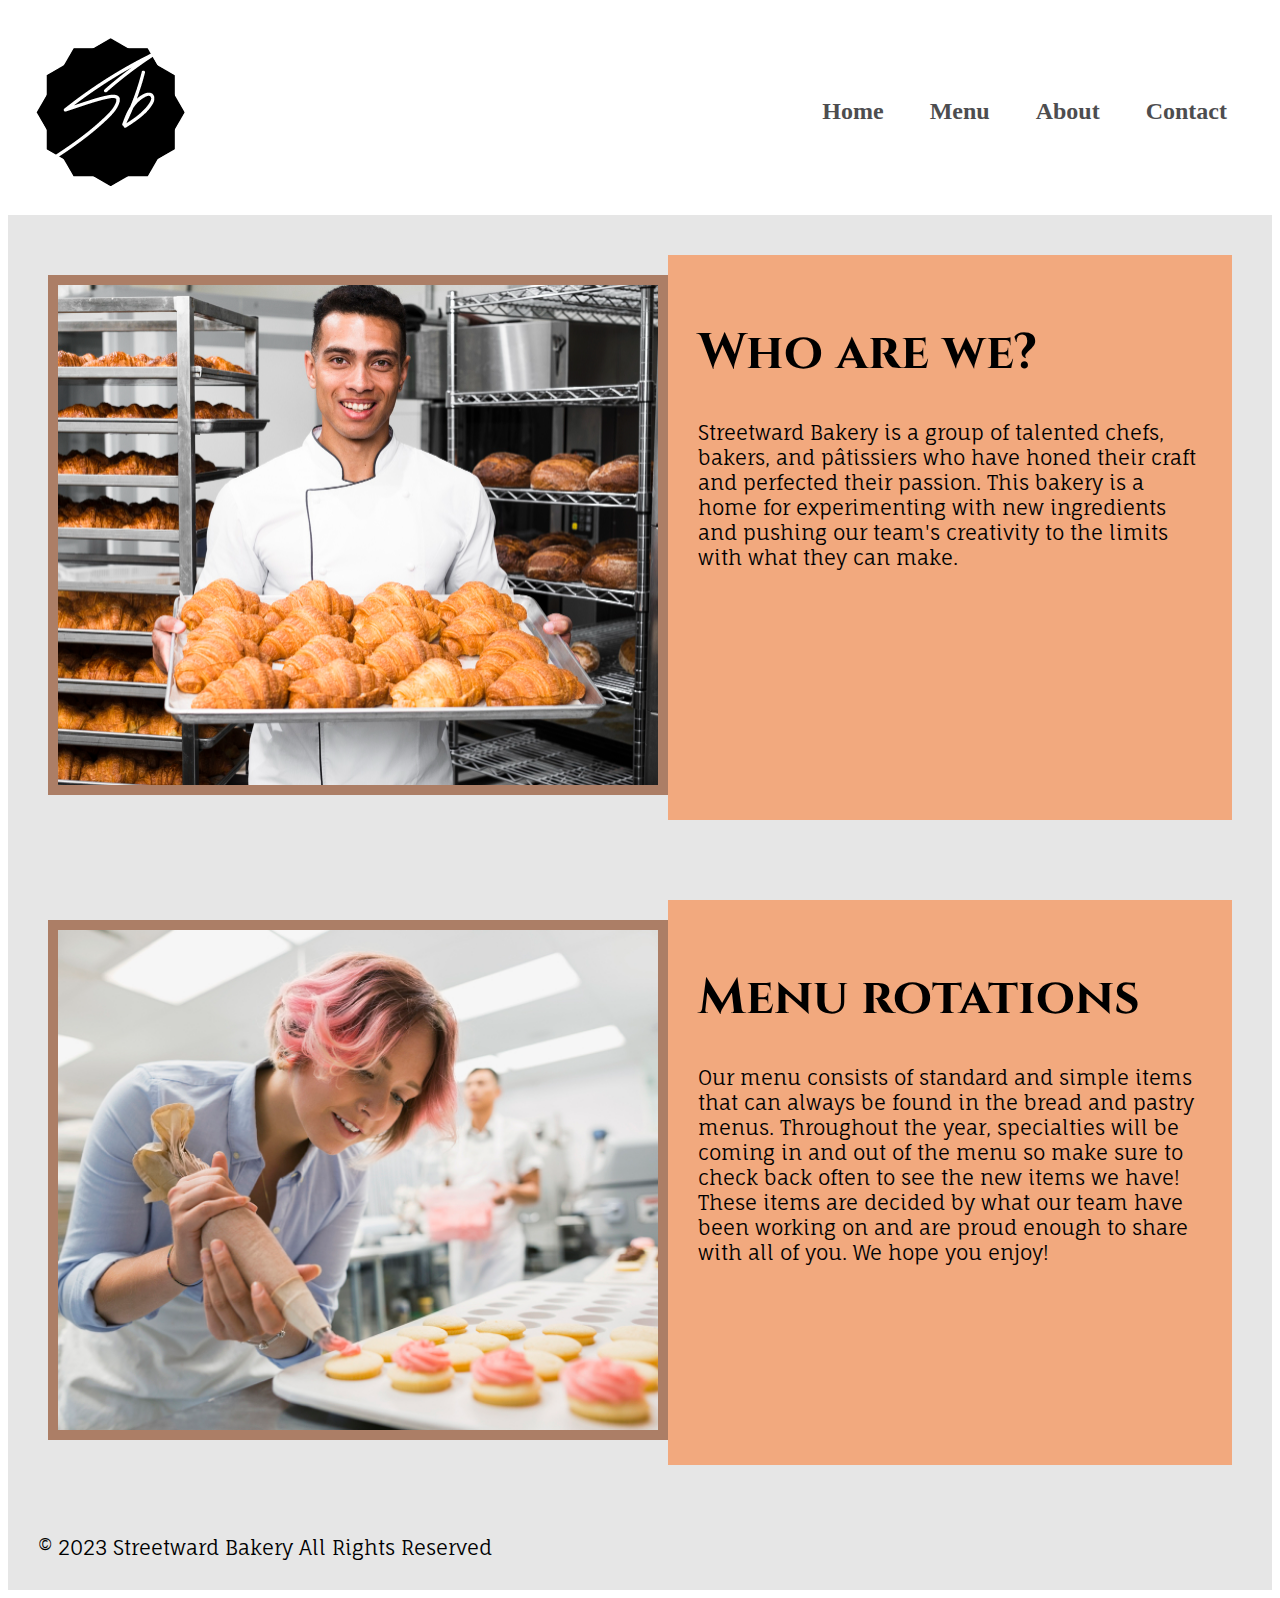
<file: About.html>
<!doctype html>
<html class="no-js" lang="en">

<head>
  <meta charset="utf-8">
  <title>The Streetward Bakery's About Page</title>
  <meta name="description" content="This site is for more information about The Streetward Bakery">
  <meta name="viewport" content="width=device-width, initial-scale=1">

  <meta property="og:title" content="">
  <meta property="og:type" content="">
  <meta property="og:url" content="">
  <meta property="og:image" content="">

  <link rel="manifest" href="site.webmanifest">
  <link rel="apple-touch-icon" href="icon.png">
  <!-- Place favicon.ico in the root directory -->

  <link rel="stylesheet" href="css/about.css">
  <link href="https://fonts.googleapis.com/css?family=Cinzel:700%7CFauna+One" rel="stylesheet">


  <meta name="theme-color" content="#fafafa">
</head>

<body>

    <div>
        <header class="Navi-bar">
          <img src="./img/Bakery_Logo.png" alt="Streetward Bakery's Logo">
          <nav>
            <ul>
              <li><a href="./index.html">Home</a></li>
              <li><a href="./MenuBread.html">Menu</a></li>
              <li> <a href="./About.html">About</a></li>
              <li><a href="./Contact.html">Contact</a></li>
            </ul>
          </nav>
        </header>
      </div>

<div class="about">
<div class="about-A">
    <p><img src="./img/smiling baker.jpg" alt="" id="image"></p>
    <div class="People">
        <h1>Who are we?</h1>
        <p>Streetward Bakery is a group of talented chefs, bakers, and pâtissiers who have honed their craft and perfected their passion. This bakery is a home for experimenting with new ingredients and pushing our team's creativity to the limits with what they can make.</p>
    </div>
</div>
<div class="about-B">
    <p><img src="./img/menurevise.jpg" alt="" id="image"></p>
    <div class="Menu-edit">
        <h1>Menu rotations</h1>
        <p>Our menu consists of standard and simple items that can always be found in the bread and pastry menus. Throughout the year, specialties will be coming in and out of the menu so make sure to check back often to see the new items we have! These items are decided by what our team have been working on and are proud enough to share with all of you. We hope you enjoy!</p>
    </div>
</div>
</div>

<footer class="Footer">
    <p>&copy; 2023 Streetward Bakery All Rights Reserved</p>

</footer>

</body>
</html>
</file>
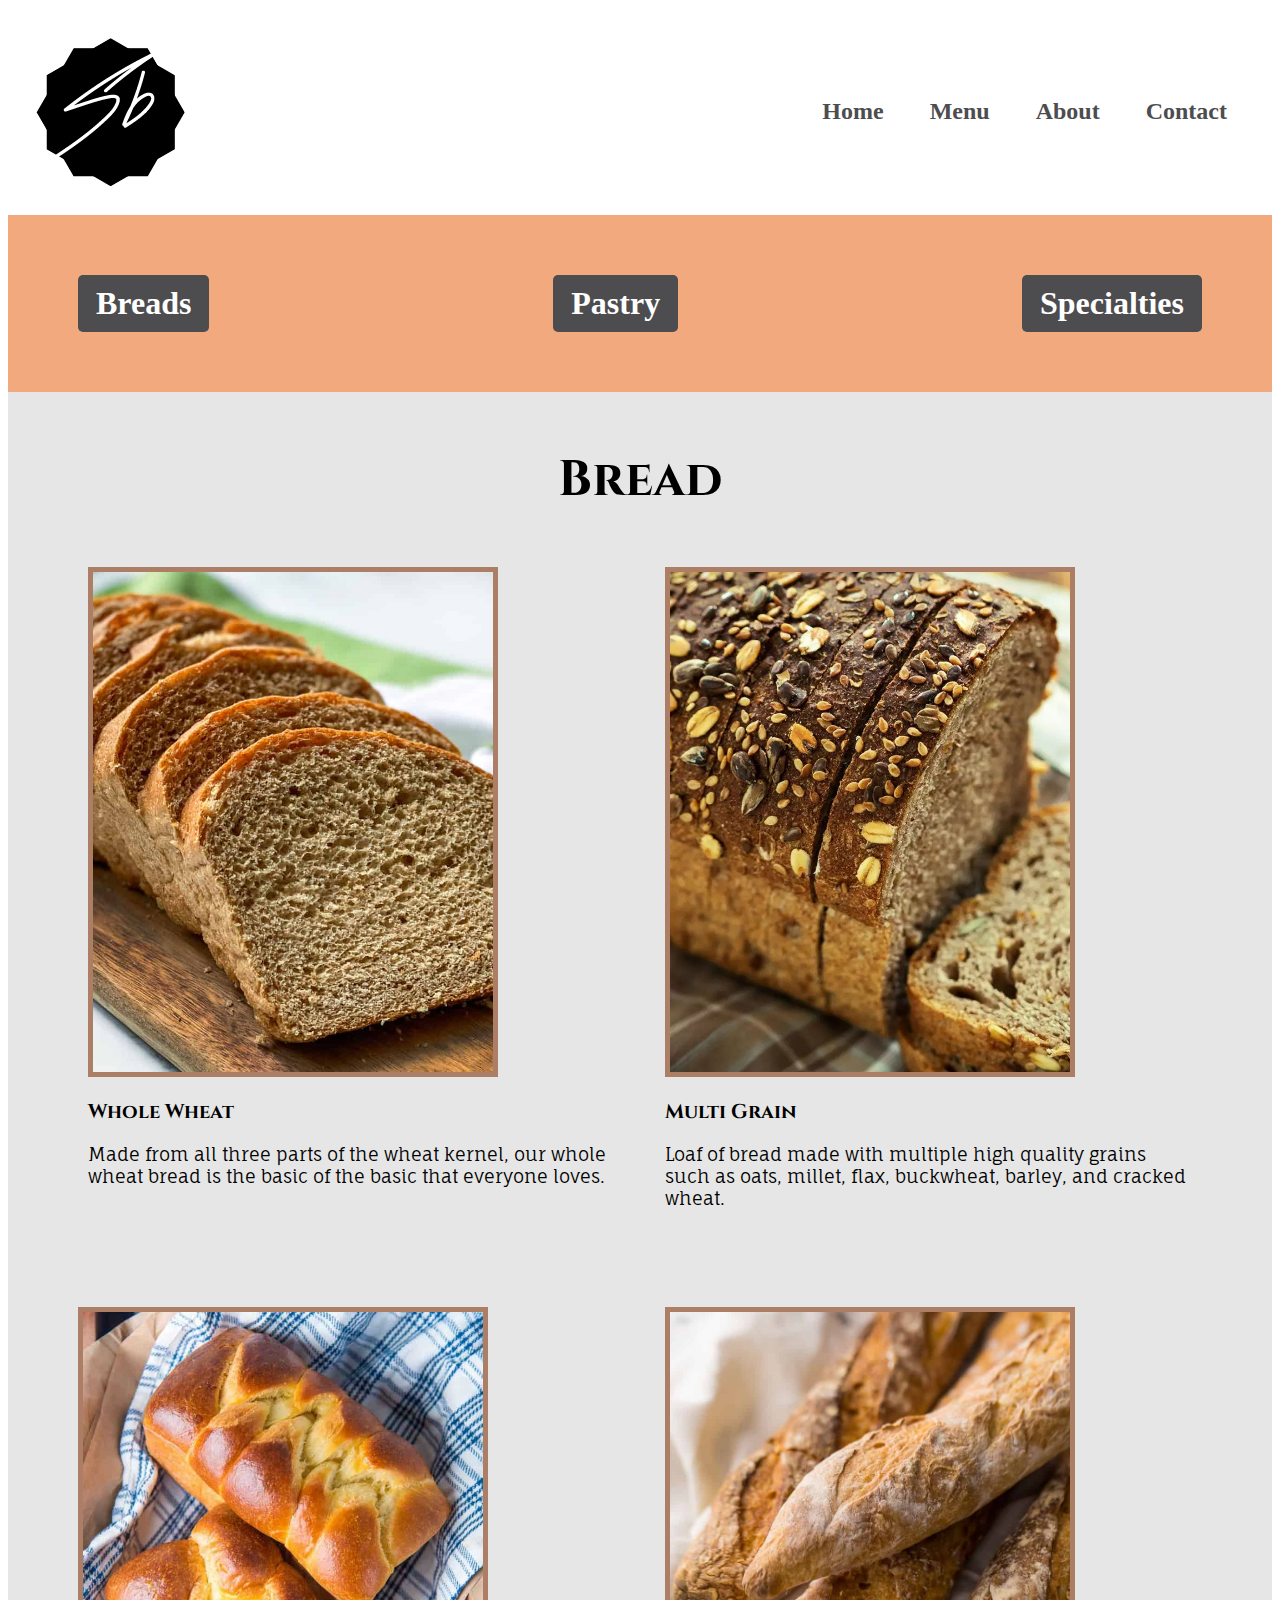
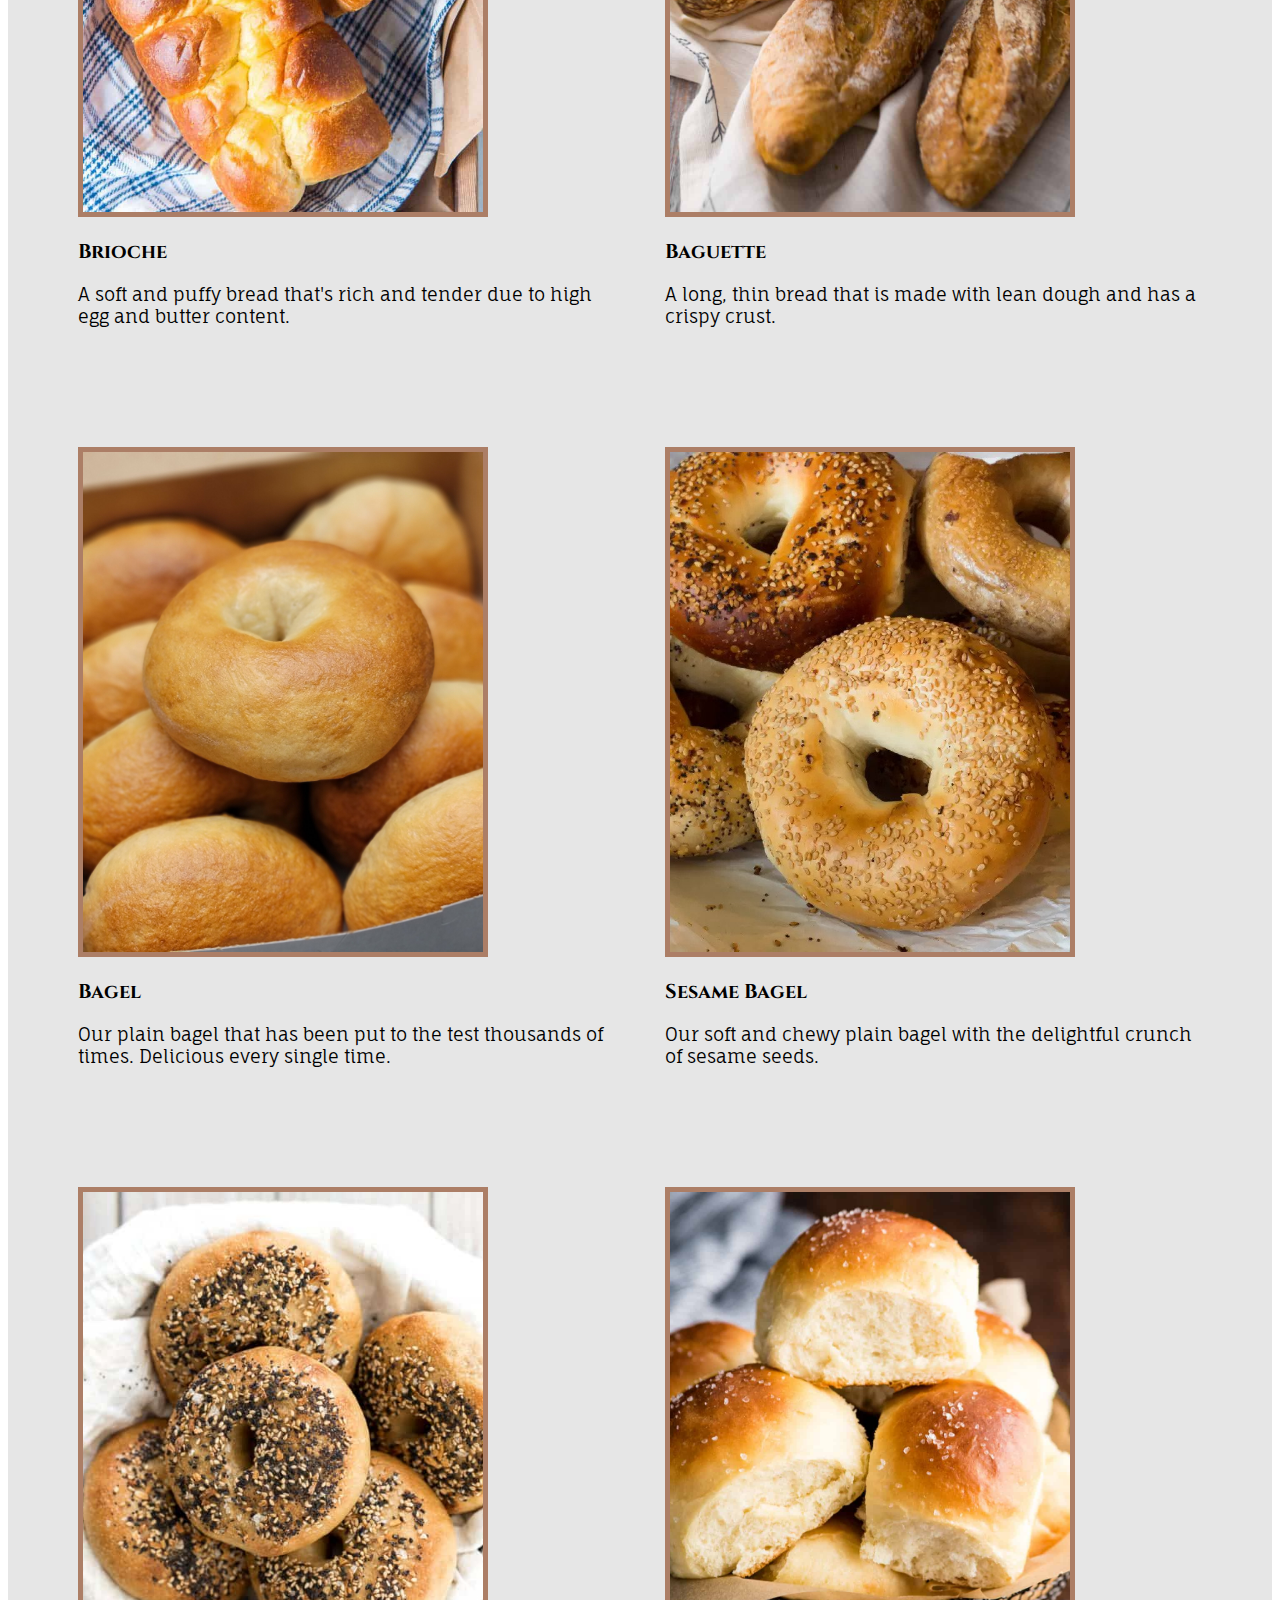
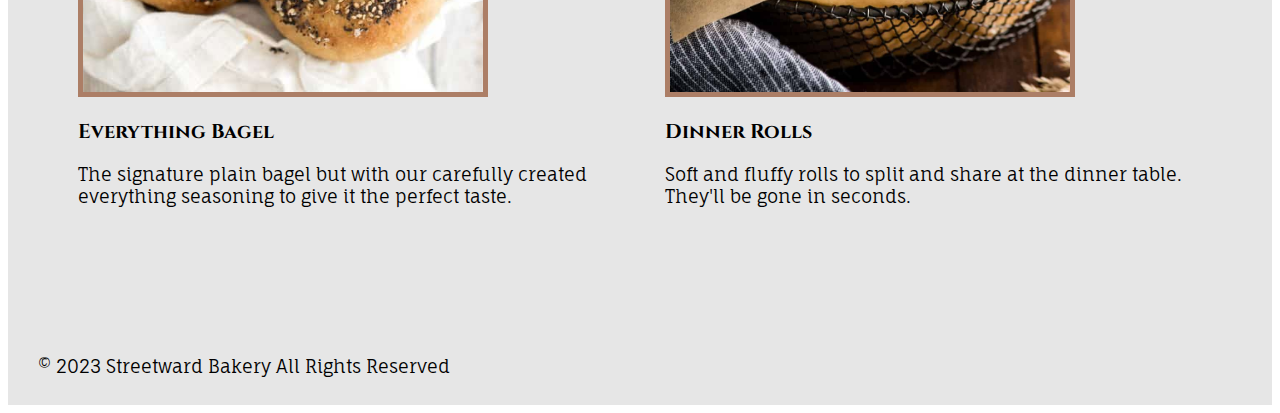
<file: MenuBread.html>
<!doctype html>
<html class="no-js" lang="en">

<head>
  <meta charset="utf-8">
  <title>The Streetward Bakery's Bread Menu</title>
  <meta name="description" content="This site is the bread menu at the Streetward Bakery.">
  <meta name="viewport" content="width=device-width, initial-scale=1">

  <meta property="og:title" content="">
  <meta property="og:type" content="">
  <meta property="og:url" content="">
  <meta property="og:image" content="">

  <link rel="manifest" href="site.webmanifest">
  <link rel="apple-touch-icon" href="icon.png">
  <!-- Place favicon.ico in the root directory -->

  <link rel="stylesheet" href="css/menu.css">
  <link href="https://fonts.googleapis.com/css?family=Cinzel:700%7CFauna+One" rel="stylesheet">

  <meta name="theme-color" content="#fafafa">
</head>

<body>

  <div>
    <header class="Navi-bar">
      <img src="./img/Bakery_Logo.png" alt="Streetward Bakery's Logo">
      <nav>
        <ul>
          <li><a href="./index.html">Home</a></li>
          <li><a href="./MenuBread.html">Menu</a></li>
          <li> <a href="./About.html">About</a></li>
          <li><a href="./Contact.html">Contact</a></li>
        </ul>
      </nav>
    </header>
  </div>

<div>
    <nav class="menu-select">
        <a href="./MenuBread.html">Breads</a>
        <a href="./MenuPastry.html">Pastry</a>
        <a href="./MenuSpecialties.html">Specialties</a>
    </nav>
</div>

<div class="Menu">
    <h1 class="headline-menu">Bread</h1>
    <div class="Menu-Row-Tiles-1">
      <div class="Menu-Row-Tile">
         <img src="./img/Whole Wheat.jpg" alt="" id="Menu">
         <h2>Whole Wheat</h2>
         <p>Made from all three parts of the wheat kernel, our whole wheat bread is the basic of the basic that everyone loves.</p>
      </div>
      <div class="Menu-Row-Tile">
         <img src="./img/MultiGrain.jpg" alt="" id="Menu">
         <h2>Multi Grain</h2>
         <p>Loaf of bread made with multiple high quality grains such as oats, millet, flax, buckwheat, barley, and cracked wheat.</p>
      </div>
    </div>
    <div class="Menu-Row-Tiles-2">
        <div class="Menu-Row-Tile">
          <img src="./img/Brioche.jpg" alt="" id="Menu">
          <h2>Brioche</h2>
          <p>A soft and puffy bread that's rich and tender due to high egg and butter content.</p>
        </div>
        <div class="Menu-Row-Tile">
         <img src="./img/Baguette.jpg" alt="" id="Menu">
         <h2>Baguette</h2>
         <p>A long, thin bread that is made with lean dough and has a crispy crust.</p>
        </div>
    </div>
    <div class="Menu-Row-Tiles-3">
        <div class="Menu-Row-Tile">
          <img src="./img/bagel.jpg" alt="" id="Menu">
          <h2>Bagel</h2>
          <p>Our plain bagel that has been put to the test thousands of times. Delicious every single time.</p>
        </div>
        <div class="Menu-Row-Tile">
          <img src="./img/sesame bagel.jpg" alt="" id="Menu">
          <h2>Sesame Bagel</h2>
          <p>Our soft and chewy plain bagel with the delightful crunch of sesame seeds.</p>
        </div>
    </div>
    <div class="Menu-Row-Tiles-4">
        <div class="Menu-Row-Tile">
          <img src="./img/everything.jpg" alt="" id="Menu">
          <h2>Everything Bagel</h2>
          <p>The signature plain bagel but with our carefully created everything seasoning to give it the perfect taste.</p>
        </div>
        <div class="Menu-Row-Tile">
         <img src="./img/Dinner Rolls.jpg" alt="" id="Menu">
         <h2>Dinner Rolls</h2>
         <p>Soft and fluffy rolls to split and share at the dinner table. They'll be gone in seconds.</p>
        </div>
    </div>
</div>

<footer class="Footer">
    <p>&copy; 2023 Streetward Bakery All Rights Reserved</p>
    
</footer>

</body>
</html>
</file>
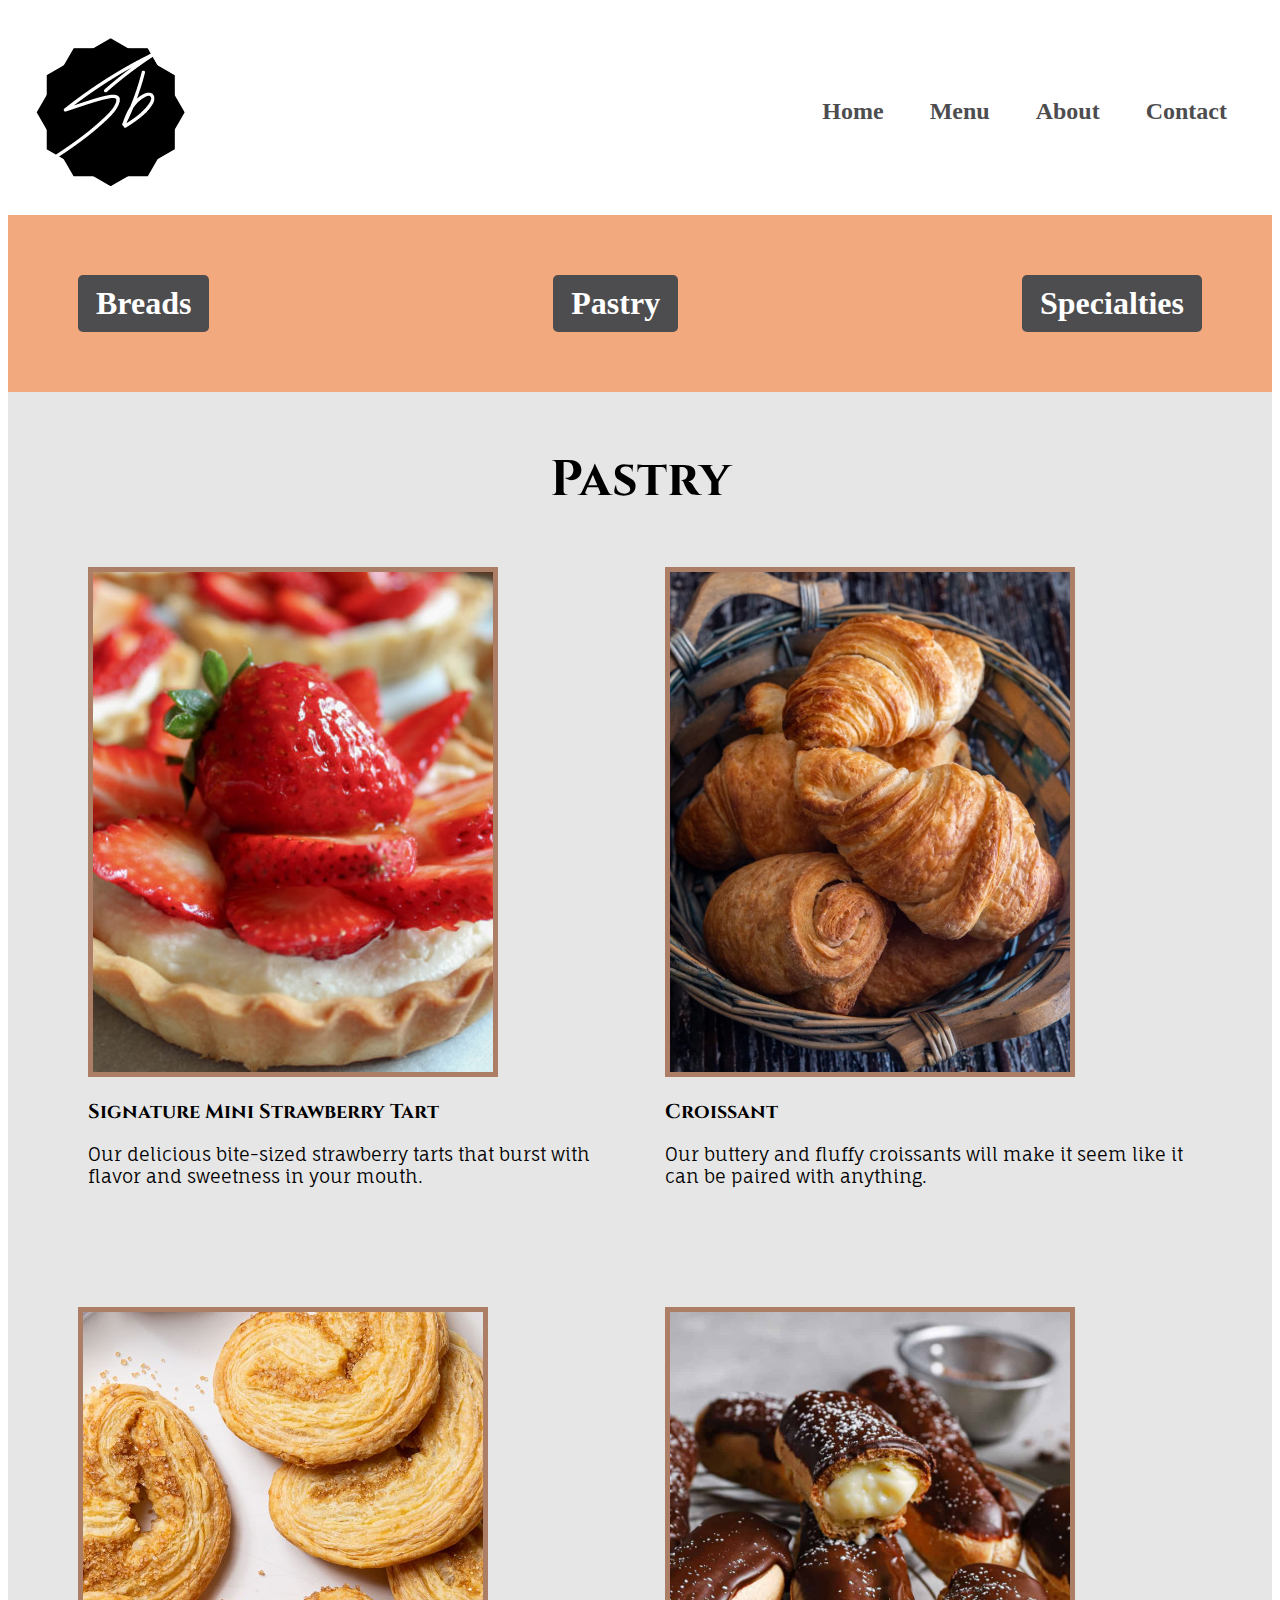
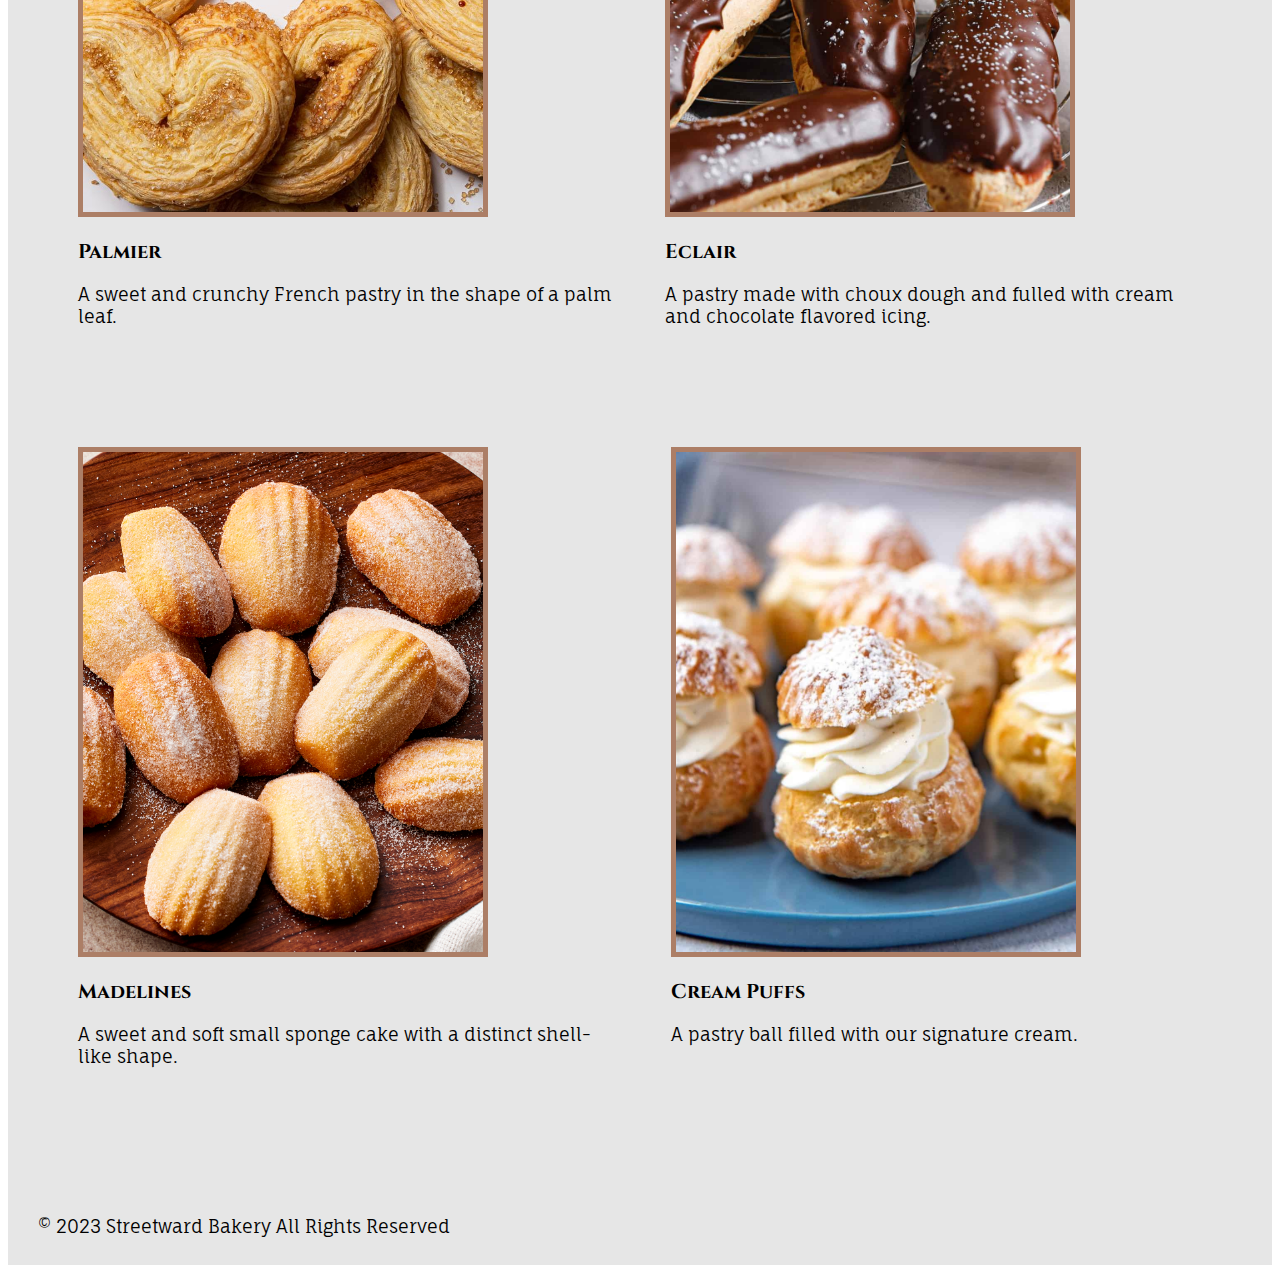
<file: MenuPastry.html>
<!doctype html>
<html class="no-js" lang="en">

<head>
  <meta charset="utf-8">
  <title>The Streetward Bakery's Pastry Menu</title>
  <meta name="description" content="This site is the pastry menu at the Streetward Bakery.">
  <meta name="viewport" content="width=device-width, initial-scale=1">

  <meta property="og:title" content="">
  <meta property="og:type" content="">
  <meta property="og:url" content="">
  <meta property="og:image" content="">

  <link rel="manifest" href="site.webmanifest">
  <link rel="apple-touch-icon" href="icon.png">
  <!-- Place favicon.ico in the root directory -->

  <link rel="stylesheet" href="css/menu.css">
  <link href="https://fonts.googleapis.com/css?family=Cinzel:700%7CFauna+One" rel="stylesheet">


  <meta name="theme-color" content="#fafafa">
</head>

<body>

  <div>
    <header class="Navi-bar">
      <img src="./img/Bakery_Logo.png" alt="Streetward Bakery's Logo">
      <nav>
        <ul>
          <li><a href="./index.html">Home</a></li>
          <li><a href="./MenuBread.html">Menu</a></li>
          <li> <a href="./About.html">About</a></li>
          <li><a href="./Contact.html">Contact</a></li>
        </ul>
      </nav>
    </header>
  </div>

<div>
    <nav class="menu-select">
        <a href="./MenuBread.html">Breads</a>
        <a href="./MenuPastry.html">Pastry</a>
        <a href="./MenuSpecialties.html">Specialties</a>
    </nav>
</div>

<div class="Menu">
  <h1 class="headline-menu">Pastry</h1>
    <div class="Menu-Row-Tiles-1">
      <div class="Menu-Row-Tile">
            <img src="./img/Strawberry Tarts.jpg" alt="" id="Menu">
            <h2>Signature Mini Strawberry Tart</h2>
            <p>Our delicious bite-sized strawberry tarts that burst with flavor and sweetness in your mouth.</p>
      </div>
      <div class="Menu-Row-Tile">
            <img src="./img/croissant.jpg" alt="" id="Menu">
            <h2>Croissant</h2>
            <p>Our buttery and fluffy croissants will make it seem like it can be paired with anything.</p>
      </div>
    </div>
    <div class="Menu-Row-Tiles-2">
        <div class="Menu-Row-Tile">
           <img src="./img/palmier.jpg" alt="" id="Menu">
           <h2>Palmier</h2>
           <p>A sweet and crunchy French pastry in the shape of a palm leaf.</p>
        </div>
        <div class="Menu-Row-Tile">
           <img src="./img/eclairs.jpg" alt="" id="Menu">
           <h2>Eclair</h2>
           <p>A pastry made with choux dough and fulled with cream and chocolate flavored icing. </p>
        </div>
      </div>
      <div class="Menu-Row-Tiles-3">
        <div class="MenuRow-Tile">
           <img src="./img/madelines.jpg" alt="" id="Menu">
           <h2>Madelines</h2>
           <p>A sweet and soft small sponge cake with a distinct shell-like shape.</p>
        </div>
        <div class="Menu-Row-Tile">
           <img src="./img/cream puff.jpg" alt="" id="Menu">
           <h2>Cream Puffs</h2>
           <p>A pastry ball filled with our signature cream.</p>
        </div>
      </div>
</div>

<footer class="Footer">
    <p>&copy; 2023 Streetward Bakery All Rights Reserved</p>
   
</footer>

</body>
</html>
</file>
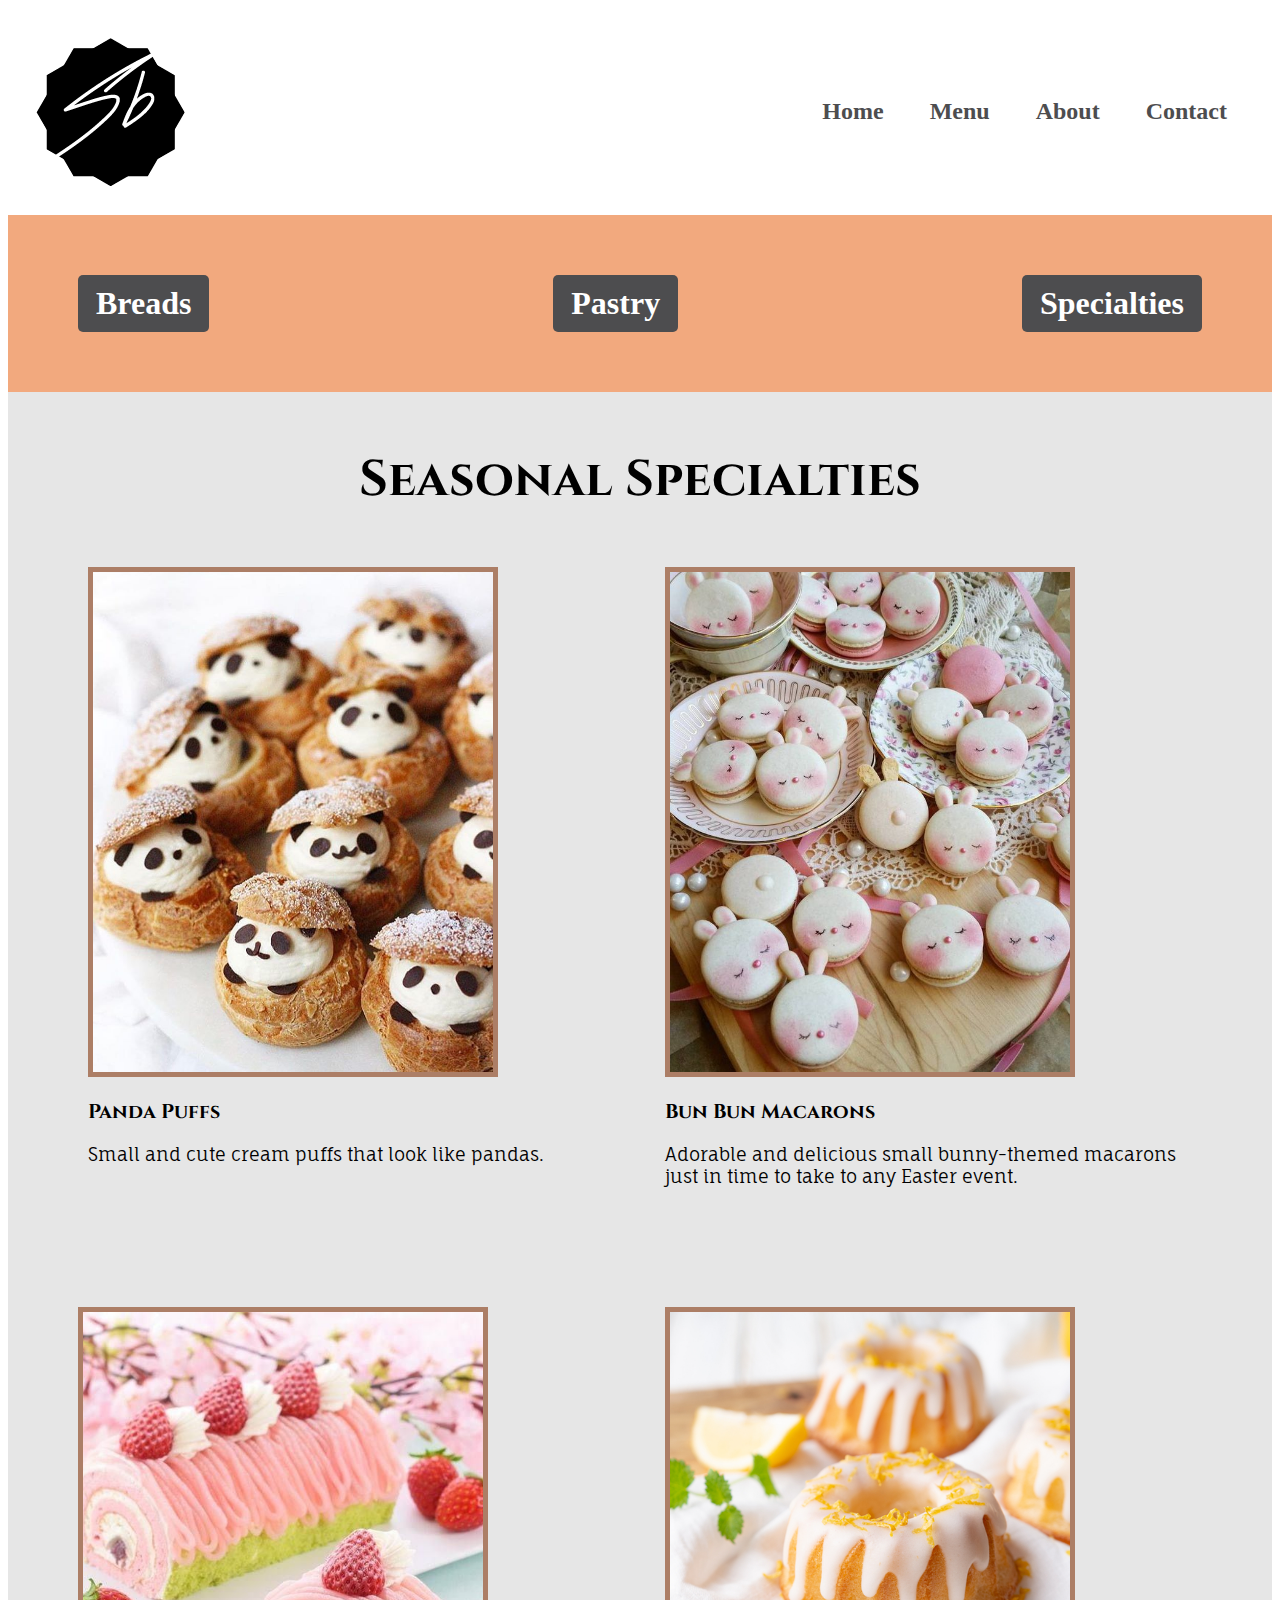
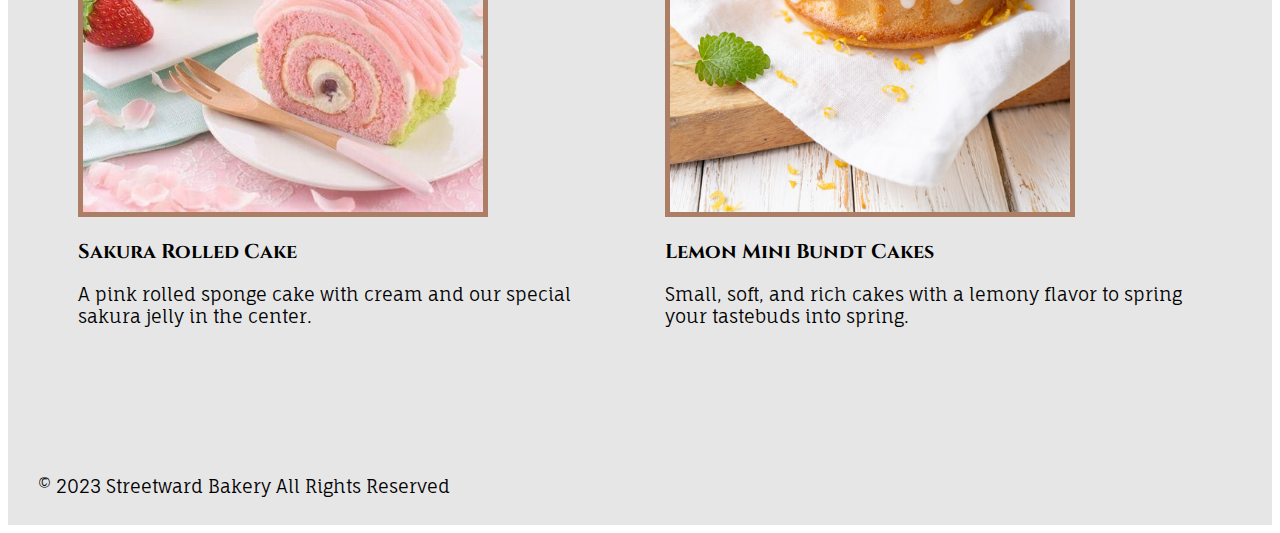
<file: MenuSpecialties.html>
<!doctype html>
<html class="no-js" lang="en">

<head>
  <meta charset="utf-8">
  <title>The Streetward Bakery's Specialties Menu</title>
  <meta name="description" content="This site is the menu of specialties at the Streetward Bakery.">
  <meta name="viewport" content="width=device-width, initial-scale=1">

  <meta property="og:title" content="">
  <meta property="og:type" content="">
  <meta property="og:url" content="">
  <meta property="og:image" content="">

  <link rel="manifest" href="site.webmanifest">
  <link rel="apple-touch-icon" href="icon.png">
  <!-- Place favicon.ico in the root directory -->

  <link rel="stylesheet" href="css/menu.css">
  <link href="https://fonts.googleapis.com/css?family=Cinzel:700%7CFauna+One" rel="stylesheet">


  <meta name="theme-color" content="#fafafa">
</head>

<body>

  <div>
    <header class="Navi-bar">
      <img src="./img/Bakery_Logo.png" alt="Streetward Bakery's Logo">
      <nav>
        <ul>
          <li><a href="./index.html">Home</a></li>
          <li><a href="./MenuBread.html">Menu</a></li>
          <li> <a href="./About.html">About</a></li>
          <li><a href="./Contact.html">Contact</a></li>
        </ul>
      </nav>
    </header>
  </div>

<div>
    <nav class="menu-select">
        <a href="./MenuBread.html">Breads</a>
        <a href="./MenuPastry.html">Pastry</a>
        <a href="./MenuSpecialties.html">Specialties</a>
    </nav>
</div>

<div class="Menu">
    <h1 class="headline-menu">Seasonal Specialties</h1>
    <div class="Menu-Row-Tiles-1">
      <div class="Menu-Row-Tile">
         <img src="./img/Panda Puffs.jpg" alt="" id="Menu">
         <h2>Panda Puffs</h2>
         <p>Small and cute cream puffs that look like pandas.</p>
      </div>
      <div class="Menu-Row-Tile">
         <img src="./img/Bunny Macarons.jpg" alt="" id="Menu">
         <h2>Bun Bun Macarons</h2>
         <p>Adorable and delicious small bunny-themed macarons just in time to take to any Easter event.</p>
      </div>
    </div>
    <div class="Menu-Row-Tiles-2">
        <div class="Menu-Row-Tile">
           <img src="./img/sakura.jpg" alt="" id="Menu">
           <h2>Sakura Rolled Cake</h2>
           <p>A pink rolled sponge cake with cream and our special sakura jelly in the center.</p>
        </div>
        <div class="Menu-Row-Tile">
           <img src="./img/Mini-Bundt-Cakes.jpg" alt="" id="Menu">
           <h2>Lemon Mini Bundt Cakes</h2>
           <p>Small, soft, and rich cakes with a lemony flavor to spring your tastebuds into spring.</p>
        </div>
    </div>
</div>

<footer class="Footer">
    <p>&copy; 2023 Streetward Bakery All Rights Reserved</p>
  
</footer>

</body>
</html>
</file>
<file: css/about.css>
.Navi-bar {
    display: flex;
    justify-content: space-between;
    align-items: center;
    padding: 25px;
    font-size: 24px;
}

nav ul li {
    display: inline-block;
    list-style: none;
    margin: 10px 20px;
}

nav ul li a {
    text-decoration: none;
    color: #4d4d4f;
    font-weight: bold;
}

.about {
    background-color: #e6e6e6;
}

.about-A {
    background-color: #e6e6e6;
    justify-content: space-between;
    display: flex;
    padding: 40px;
}

.People {
    background-color: #F2a97e;
    padding: 30px;
}

.about-B {
    background-color: #e6e6e6;
    justify-content: space-between;
    display: flex;
    padding: 40px;
}

.Menu-edit {
    background-color: #F2a97e;
    padding: 30px;
}

#image {
    justify-content: left;
    border: 10px solid #ac7e66;
    object-fit: cover;
    width: 600px;
    height: 500px;
}

.Footer {
    display: flex;
    justify-content: space-between;
    background-color: #e6e6e6;
    padding: 10px 30px 10px 30px;
    font-size: 20px;
}

h1 {
    font-size: 50px;
    Font-Family: 'Cinzel';
    
}

h2 {
    font-size: 20px;
    Font-Family: 'Cinzel';
    
}

p {
    font-size: 20px;
    Font-Family: 'Fauna One', Serif;
    
}
</file>
<file: css/menu.css>
.Navi-bar {
    display: flex;
    justify-content: space-between;
    align-items: center;
    padding: 25px;
    font-size: 24px;
}

nav ul li {
    display: inline-block;
    list-style: none;
    margin: 10px 20px;
}

nav ul li a {
    text-decoration: none;
    color: #4d4d4f;
    font-weight: bold;
}

.headline-menu {
    text-align: center;
}

.menu-select {
    display: flex;
    justify-content: space-between;
    align-items: center;
    padding: 30px 70px 30px 70px;
    background-color: #F2a97e;
    font-size: 32px;
}

.menu-select a {
    background-color: #4d4d4f;
    padding: 10px 18px;
    text-decoration: none;
    font-weight: bold;
    color: #fff;
    display: inline-block;
    margin: 30px 0px;
    border-radius: 5px;
}

.Menu {
    background-color: #e6e6e6;
    padding: 20px 50px 20px 50px;
}

.Menu-Row-Tiles-1 {
    display: flex;
    justify-content: center;
    gap: 50px;
    padding: 20px 30px 20px 30px;
}

.Menu-Row-Tiles-2 {
    display: flex;
    justify-content: center;
    gap: 50px;
    padding: 20px;
}

.Menu-Row-Tiles-3 {
    display: flex;
    justify-content: center;
    gap: 50px;
    padding: 20px;
}

.Menu-Row-Tiles-4 {
    display: flex;
    justify-content: center;
    gap: 50px;
    padding: 20px;
}

.Menu-Row-Tile {
    object-fit: cover;
    width: 600px;
    height: 700px;
}

#Menu {
    border: 5px solid #ac7e66;
    object-fit: cover;
    width: 400px;
    height: 500px;
}

.Footer {
    display: flex;
    justify-content: space-between;
    background-color: #e6e6e6;
    padding: 10px 30px 10px 30px;
    font-size: 20px;
}

.container {
    text-align: center;
}

h1 {
    font-size: 50px;
    Font-Family: 'Cinzel';
    
}

h2 {
    font-size: 20px;
    Font-Family: 'Cinzel';
    
}

p {
    font-size: 18px;
    Font-Family: 'Fauna One', Serif;
    
}
</file>
